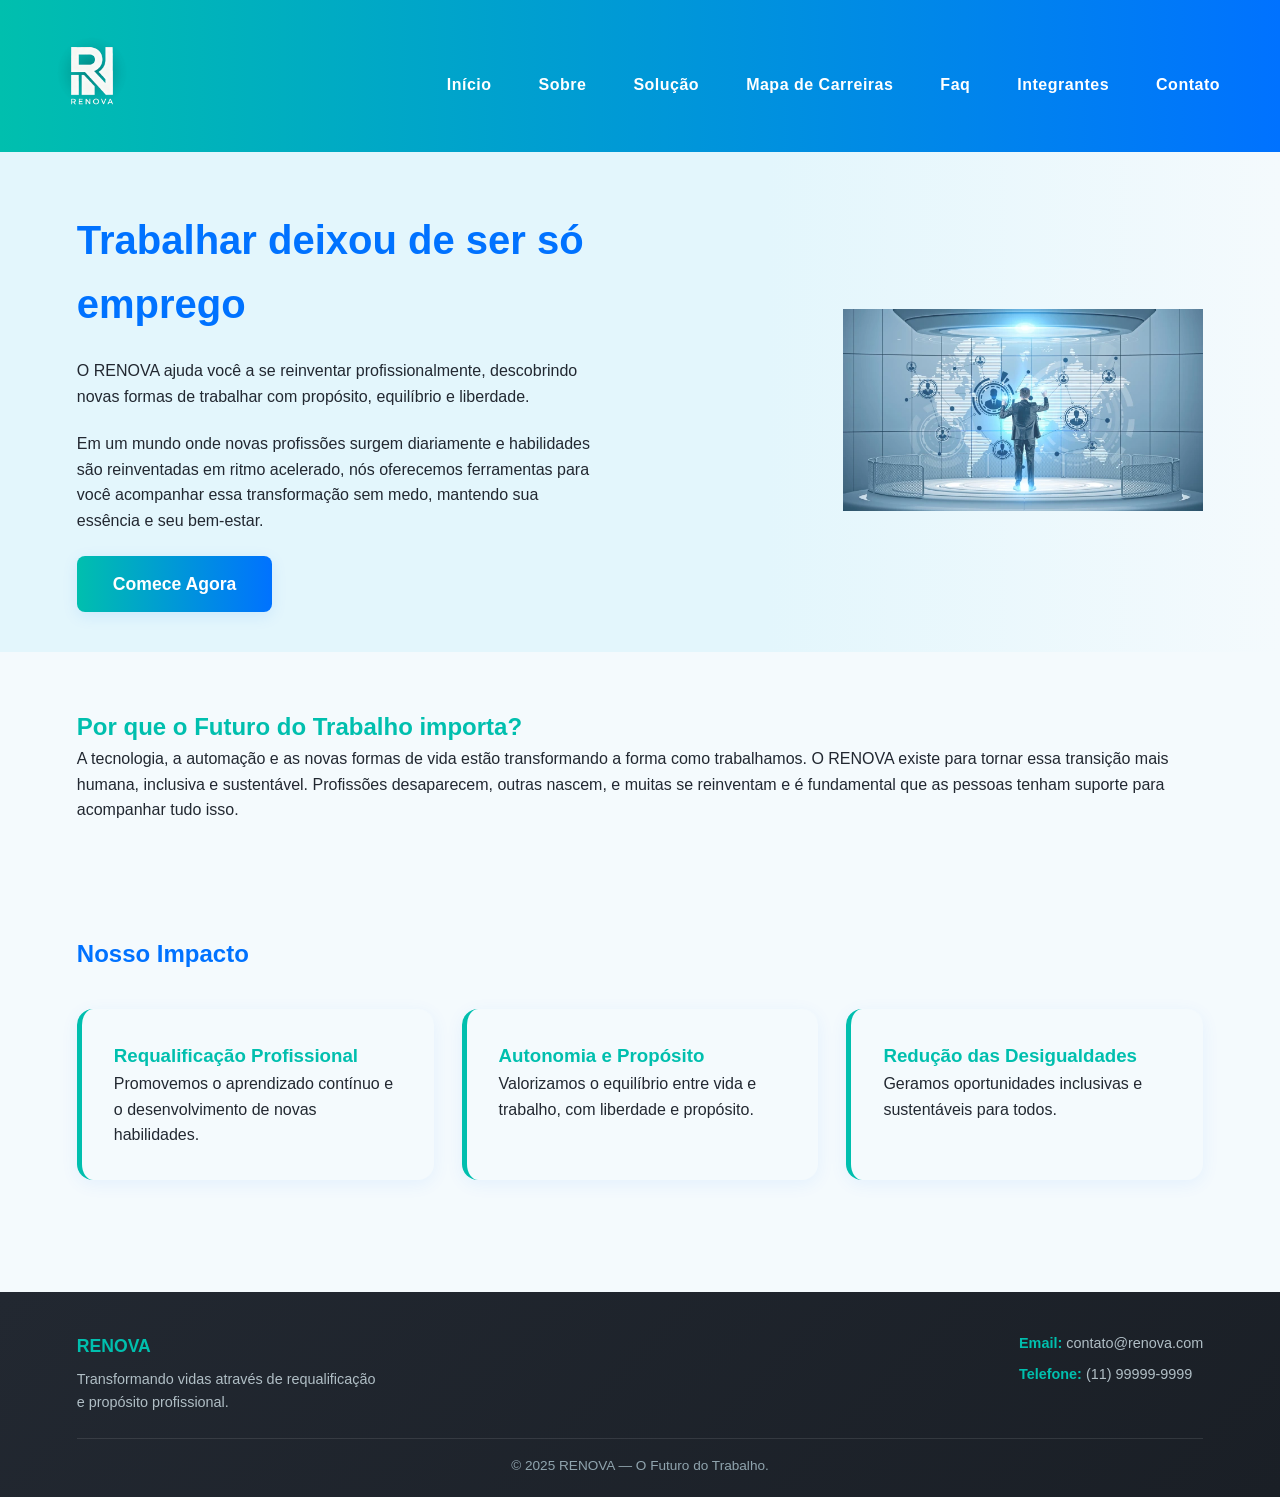
<file: index.html>
<!DOCTYPE html>
<html lang="pt-br">

<head>
    <meta charset="UTF-8">
    <meta name="viewport" content="width=device-width, initial-scale=1.0">
    <title>RENOVA — O Futuro do Trabalho</title>
    <link rel="stylesheet" href="./style/estilo.css">
</head>

<body>
    <header class="cabecalho">
        <div class="logo">
            <img src="./style/assets/img/logo.png" alt="logo RENOVA">
        </div>

        <button class="menu-toggle" aria-controls="main-menu" aria-expanded="false" aria-label="Abrir menu">
            <span class="hamburger"></span>
        </button>
        <nav id="main-menu" class="menu">
            <a href="./index.html">Início</a>
            <a href="./pages/sobre.html">Sobre</a>
            <a href="./pages/solucao.html">Solução</a>
            <a href="./pages/mapa-carreiras.html">Mapa de Carreiras</a>
            <a href="./pages/faq.html">Faq</a>
            <a href="./pages/integrantes.html">Integrantes</a>
            <a href="./pages/contato.html">Contato</a>
        </nav>
    </header>
    <section class="hero">
        <div class="hero-conteudo">
            <h2>Trabalhar deixou de ser só emprego</h2>
            <p>O RENOVA ajuda você a se reinventar profissionalmente, descobrindo novas formas de trabalhar com
                propósito, equilíbrio e liberdade.</p>
            <p>Em um mundo onde novas profissões surgem diariamente e habilidades são reinventadas em ritmo acelerado,
                nós oferecemos ferramentas para você acompanhar essa transformação sem medo, mantendo sua essência e seu
                bem-estar.</p>
            <a href="./pages/solucao.html" class="botao">Comece Agora</a>
        </div>
        <div class="hero-imagem">
            <img src="style/assets/img/imagem-index.png" alt="Futuro do trabalho">
        </div>
    </section>
    <section class="futuro-trabalho">
        <h2>Por que o Futuro do Trabalho importa?</h2>
        <p>
            A tecnologia, a automação e as novas formas de vida estão transformando a forma como trabalhamos. O RENOVA
            existe para tornar essa transição mais humana, inclusiva e sustentável. Profissões desaparecem, outras
            nascem, e muitas se reinventam e é fundamental que as pessoas tenham suporte para acompanhar tudo isso.
        </p>
    </section>
    <section class="impacto">
        <h2>Nosso Impacto</h2>
        <div class="impacto-lista">
            <div class="impacto-item">
                <h3>Requalificação Profissional</h3>
                <p>Promovemos o aprendizado contínuo e o desenvolvimento de novas habilidades.</p>
            </div>
            <div class="impacto-item">
                <h3>Autonomia e Propósito</h3>
                <p>Valorizamos o equilíbrio entre vida e trabalho, com liberdade e propósito.</p>
            </div>
            <div class="impacto-item">
                <h3>Redução das Desigualdades</h3>
                <p>Geramos oportunidades inclusivas e sustentáveis para todos.</p>
            </div>
        </div>
    </section>
    <footer class="rodape">
        <div class="rodape-conteudo">
            <div class="rodape-info">
                <h3>RENOVA</h3>
                <p>Transformando vidas através de requalificação e propósito profissional.</p>
            </div>
            <div class="rodape-contato">
                <p><strong>Email:</strong> <a href="contato@renova.com">contato@renova.com</a></p>
                <p><strong>Telefone:</strong> <a href="tel:+5511999999999">(11) 99999-9999</a></p>
            </div>
        </div>
        <p class="rodape-copyright">&copy; 2025 RENOVA — O Futuro do Trabalho.</p>
    </footer>

</body>
</body>
<script src="./js/main.js" defer></script>

</html>
</file>
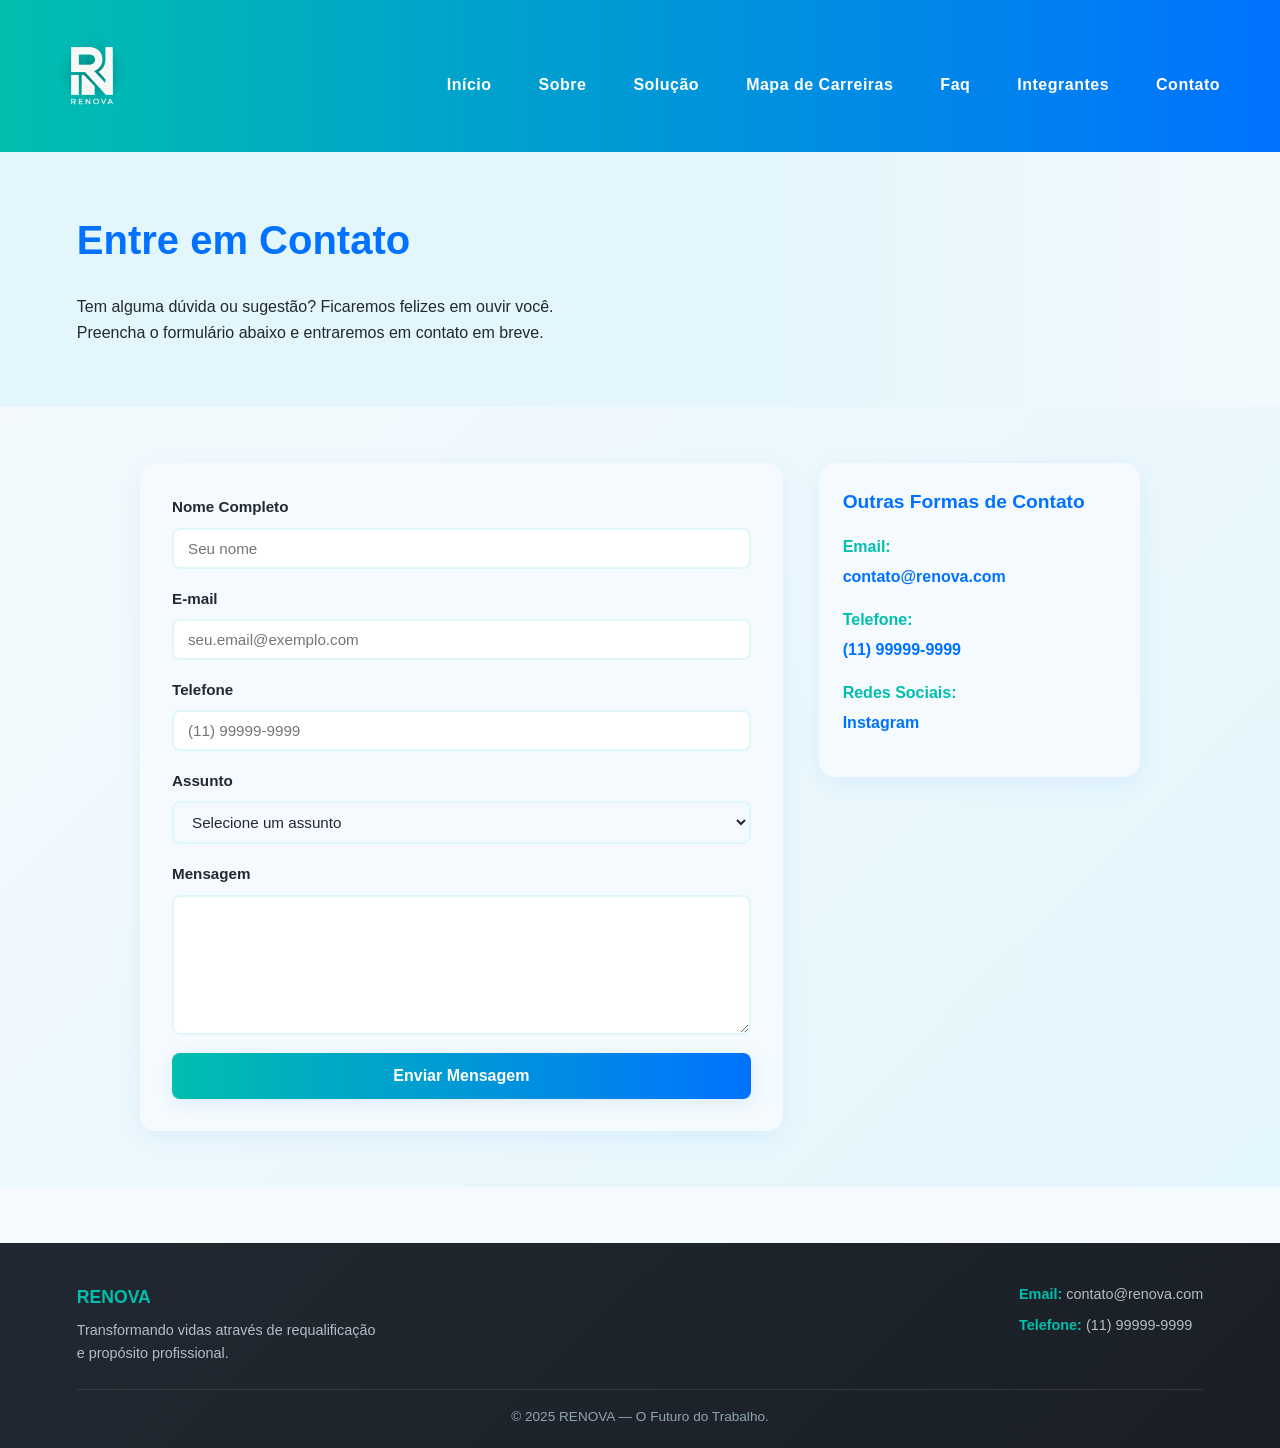
<file: pages/contato.html>
<!DOCTYPE html>
<html lang="pt-BR">

<head>
    <meta charset="UTF-8">
    <meta name="viewport" content="width=device-width, initial-scale=1.0">
    <title>Contato</title>
    <link rel="stylesheet" href="../style/estilo.css">
</head>

<body>
    <header class="cabecalho">
        <div class="logo">
            <img src="../style/assets/img/logo.png" alt="logo RENOVA">
        </div>
        <button class="menu-toggle" aria-controls="main-menu" aria-expanded="false" aria-label="Abrir menu">
            <span class="hamburger"></span>
        </button>
           <nav id="main-menu" class="menu">
            <a href="../index.html">Início</a>
            <a href="./sobre.html">Sobre</a>
            <a href="./solucao.html">Solução</a>
            <a href="./mapa-carreiras.html">Mapa de Carreiras</a>
            <a href="./faq.html">Faq</a>
            <a href="./integrantes.html">Integrantes</a>
            <a href="./contato.html">Contato</a>
        </nav>
    </header>

    <main>
        <section class="hero">
            <div class="hero-conteudo">
                <h2>Entre em Contato</h2>
                <p>Tem alguma dúvida ou sugestão? Ficaremos felizes em ouvir você. Preencha o formulário abaixo e
                    entraremos em contato em breve.</p>
            </div>
        </section>

        <section class="secao-contato">
            <div class="container-contato">
                <form class="formulario-contato" novalidate>

                    <div class="grupo-formulario">
                        <label for="nome">Nome Completo</label>
                        <input type="text" id="nome" name="nome" placeholder="Seu nome" required>
                    </div>

                    <div class="grupo-formulario">
                        <label for="email">E-mail</label>
                        <input type="email" id="email" name="email" placeholder="seu.email@exemplo.com" required>
                    </div>

                    <div class="grupo-formulario">
                        <label for="telefone">Telefone</label>
                        <input type="tel" id="telefone" name="telefone" placeholder="(11) 99999-9999">
                    </div>

                    <div class="grupo-formulario">
                        <label for="assunto">Assunto</label>
                        <select id="assunto" name="assunto" required>
                            <option value="">Selecione um assunto</option>
                            <option value="duvida">Dúvida</option>
                            <option value="sugestao">Sugestão</option>
                            <option value="parceria">Parceria</option>
                            <option value="outro">Outro</option>
                        </select>
                    </div>

                    <div class="grupo-formulario">
                        <label for="mensagem">Mensagem</label>
                        <textarea id="mensagem" name="mensagem" placeholder="Escreva sua mensagem aqui..." rows="6"
                            required>
                        </textarea>
                    </div>

                    <button type="submit" class="botao-submit">Enviar Mensagem</button>
                </form>

                <div class="informacoes-contato">
                    <h3>Outras Formas de Contato</h3>
                    <div class="info-item">
                        <strong>Email:</strong>
                        <a href="contato@renova.com">contato@renova.com</a>
                    </div>
                    <div class="info-item">
                        <strong>Telefone:</strong>
                        <a href="tel:+5511999999999">(11) 99999-9999</a>
                    </div>
                    <div class="info-item">
                        <strong>Redes Sociais:</strong>
                        <p>
                            <a href="https://www.instagram.com">Instagram</a>
                        </p>
                    </div>
                </div>
            </div>
        </section>
    </main>

    <footer class="rodape">
        <div class="rodape-conteudo">
            <div class="rodape-info">
                <h3>RENOVA</h3>
                <p>Transformando vidas através de requalificação e propósito profissional.</p>
            </div>
            <div class="rodape-contato">
                <p><strong>Email:</strong> <a href="contato@renova.com">contato@renova.com</a></p>
                <p><strong>Telefone:</strong> <a href="tel:+5511999999999">(11) 99999-9999</a></p>
            </div>
        </div>
        <p class="rodape-copyright">&copy; 2025 RENOVA — O Futuro do Trabalho.</p>
    </footer>
    <script src="../js/main.js" defer></script>
</body>

</html>
</file>
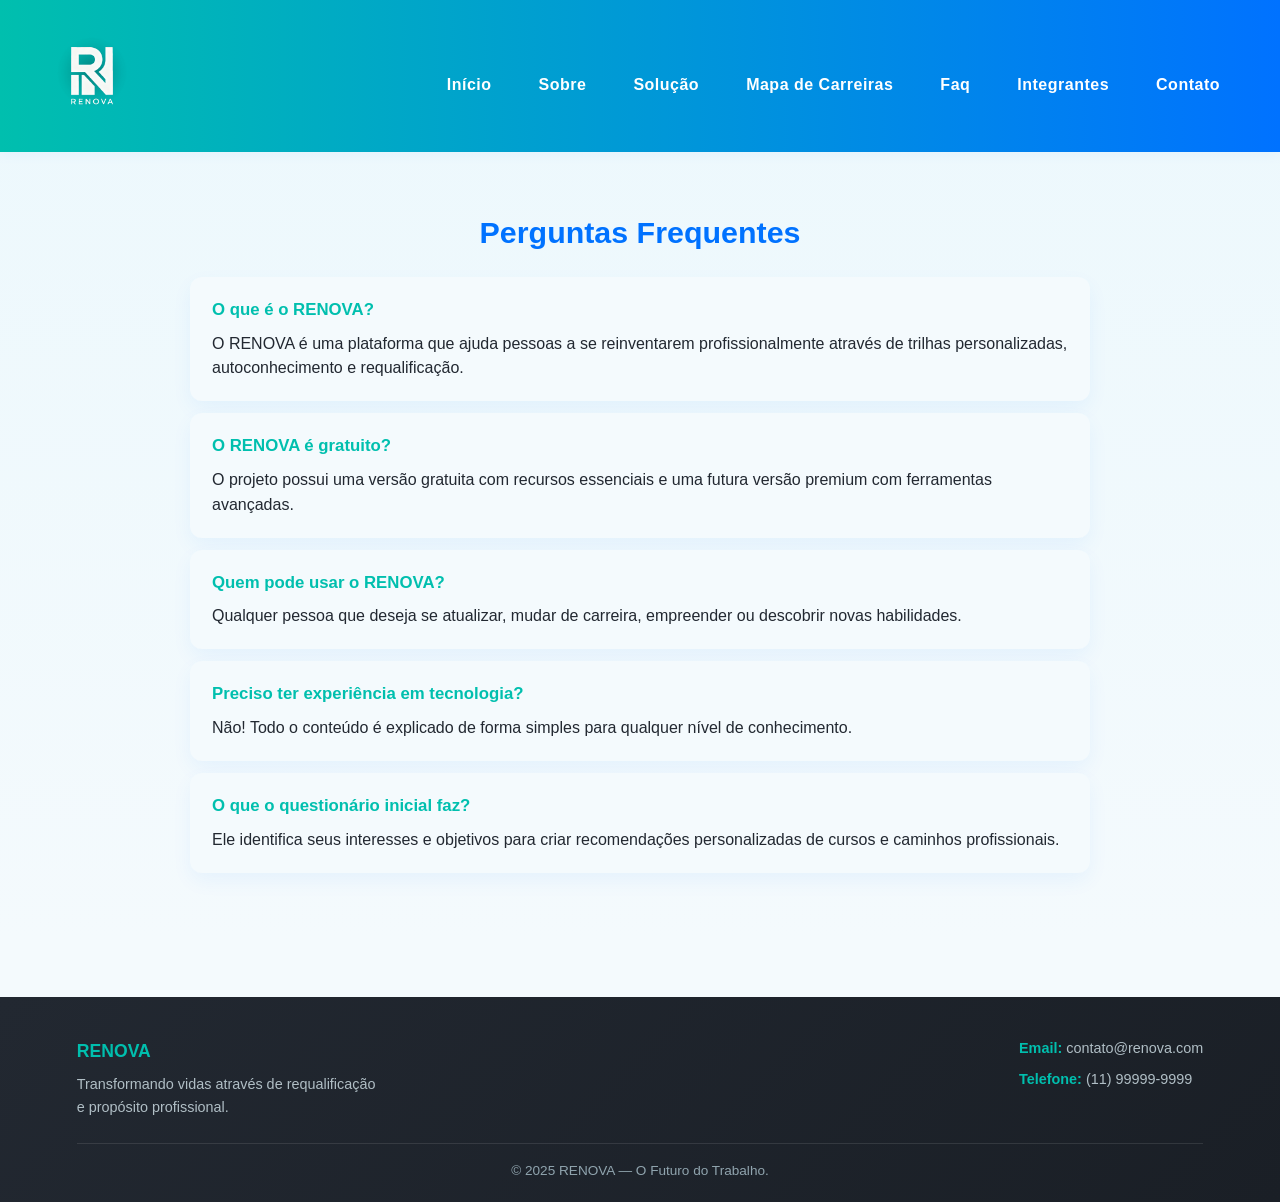
<file: pages/faq.html>
<!DOCTYPE html>
<html lang="pt-BR">

<head>
    <meta charset="UTF-8">
    <meta name="viewport" content="width=device-width, initial-scale=1.0">
    <title>Faq</title>
    <link rel="stylesheet" href="../style/estilo.css">
</head>

<body>
    <header class="cabecalho">
        <div class="logo">
            <img src="../style/assets/img/logo.png" alt="logo-RENOVA">
        </div>
        <button class="menu-toggle" aria-controls="main-menu" aria-expanded="false" aria-label="Abrir menu">
            <span class="hamburger"></span>
        </button>
        <nav id="main-menu" class="menu">
            <a href="../index.html">Início</a>
            <a href="./sobre.html">Sobre</a>
            <a href="./solucao.html">Solução</a>
            <a href="./mapa-carreiras.html">Mapa de Carreiras</a>
            <a href="./faq.html">Faq</a>
            <a href="./integrantes.html">Integrantes</a>
            <a href="./contato.html">Contato</a>
        </nav>
    </header>
    <section class="faq">
        <h2>Perguntas Frequentes</h2>
        <div class="faq-item">
            <h3>O que é o RENOVA?</h3>
            <p>O RENOVA é uma plataforma que ajuda pessoas a se reinventarem profissionalmente através de trilhas
                personalizadas, autoconhecimento e requalificação.</p>
        </div>

        <div class="faq-item">
            <h3>O RENOVA é gratuito?</h3>
            <p>O projeto possui uma versão gratuita com recursos essenciais e uma futura versão premium com ferramentas
                avançadas.</p>
        </div>

        <div class="faq-item">
            <h3>Quem pode usar o RENOVA?</h3>
            <p>Qualquer pessoa que deseja se atualizar, mudar de carreira, empreender ou descobrir novas habilidades.
            </p>
        </div>

        <div class="faq-item">
            <h3>Preciso ter experiência em tecnologia?</h3>
            <p>Não! Todo o conteúdo é explicado de forma simples para qualquer nível de conhecimento.</p>
        </div>

        <div class="faq-item">
            <h3>O que o questionário inicial faz?</h3>
            <p>Ele identifica seus interesses e objetivos para criar recomendações personalizadas de cursos e caminhos
                profissionais.</p>
        </div>
    </section>

    <footer class="rodape">
        <div class="rodape-conteudo">
            <div class="rodape-info">
                <h3>RENOVA</h3>
                <p>Transformando vidas através de requalificação e propósito profissional.</p>
            </div>
            <div class="rodape-contato">
                <p><strong>Email:</strong> <a href="contato@renova.com">contato@renova.com</a></p>
                <p><strong>Telefone:</strong> <a href="tel:+5511999999999">(11) 99999-9999</a></p>
            </div>
        </div>
        <p class="rodape-copyright">&copy; 2025 RENOVA — O Futuro do Trabalho.</p>
    </footer>
</body>
<script src="../js/main.js" defer></script>
</html>
</file>
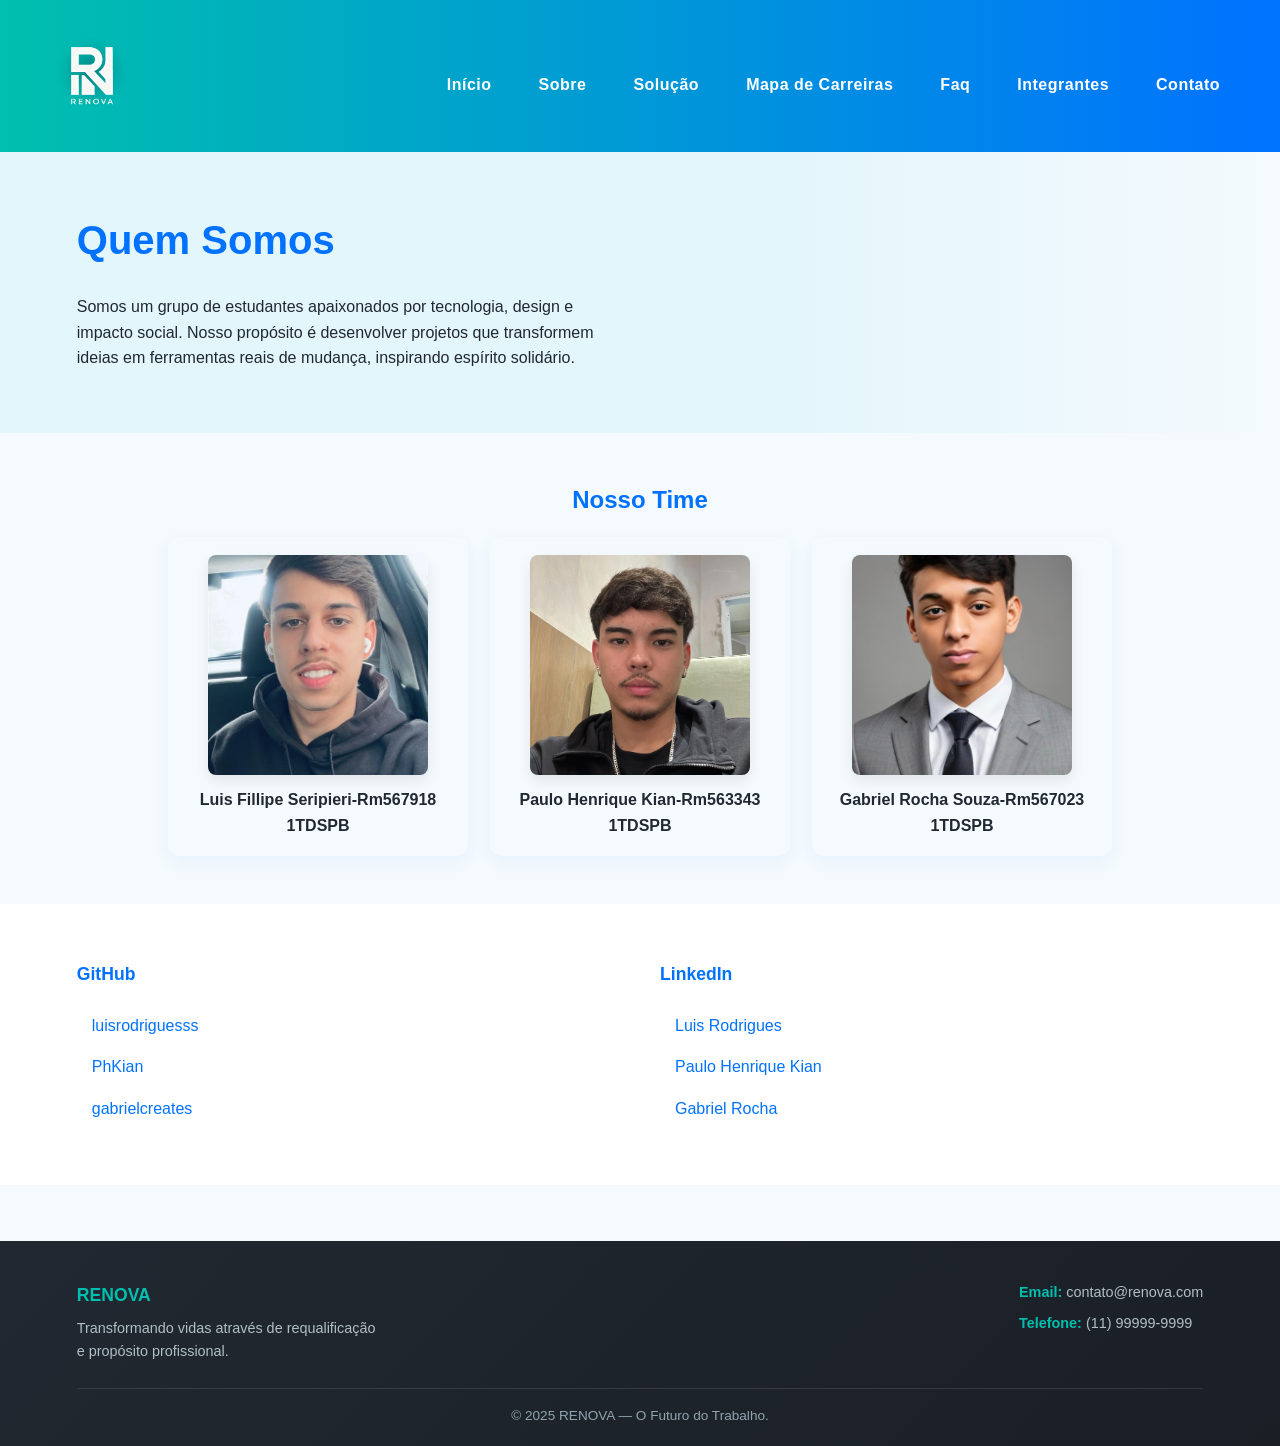
<file: pages/integrantes.html>
<!DOCTYPE html>
<html lang="pt-br">

<head>
    <meta charset="UTF-8">
    <meta name="viewport" content="width=device-width, initial-scale=1.0">
    <title>Quem somos</title>
    <link rel="stylesheet" href="../style/estilo.css">
</head>

<body>
    <header class="cabecalho">
        <div class="logo">
            <img src="../style/assets/img/logo.png" alt="logo RENOVA">
        </div>

        <button class="menu-toggle" aria-controls="main-menu" aria-expanded="false" aria-label="Abrir menu">
            <span class="hamburger"></span>
        </button>
        <nav id="main-menu" class="menu">
            <a href="../index.html">Início</a>
            <a href="./sobre.html">Sobre</a>
            <a href="./solucao.html">Solução</a>
            <a href="./mapa-carreiras.html">Mapa de Carreiras</a>
            <a href="./faq.html">Faq</a>
            <a href="./integrantes.html">Integrantes</a>
            <a href="./contato.html">Contato</a>
        </nav>
    </header>
    <section class="hero">
        <div class="hero-conteudo">
            <h2>Quem Somos</h2>
            <p>Somos um grupo de estudantes apaixonados por tecnologia, design e impacto social.
                Nosso propósito é desenvolver projetos que transformem ideias em ferramentas reais de mudança,
                inspirando espírito solidário.</p>
        </div>
    </section>

    <section class="integrantes-section">
        <h2>Nosso Time</h2>
        <div class="integrantes-container">
            <div class="integrante-card">
                <img src="../style/assets/img/foto-luis.png" alt="Foto do Integrante 1">
                <h3>Luis Fillipe Seripieri-Rm567918 1TDSPB</h3>
            </div>

            <div class="integrante-card">
                <img src="../style/assets/img/foto-paulo.png" alt="Foto do Integrante 2">
                <h3>Paulo Henrique Kian-Rm563343 1TDSPB</h3>
            </div>

            <div class="integrante-card">
                <img src="../style/assets/img/foto-gabriel.png" alt="Foto do Integrante 3">
                <h3>Gabriel Rocha Souza-Rm567023 1TDSPB</h3>
            </div>
        </div>
    </section>

    <section class="social-section">
        <div class="social-links">
            <div>
                <h3>GitHub</h3>
                <div>
                    <a href="https://github.com/luisrodriguesss">luisrodriguesss</a>
                    <a href="https://github.com/PhKian">PhKian</a>
                    <a href="https://github.com/GabrielCreates">gabrielcreates</a>
                </div>
            </div>

            <div>
                <h3>LinkedIn</h3>
                <div>
                    <a href="https://www.linkedin.com/in/luis-seripieri-1bb360395/">Luis Rodrigues</a>
                    <a href="https://www.linkedin.com/in/paulo-henrique-kian-1a598b391/">Paulo Henrique Kian</a>
                    <a href="https://www.linkedin.com/in/gabrielrochaads/">Gabriel Rocha</a>
                </div>
            </div>
        </div>
    </section>

    <footer class="rodape">
        <div class="rodape-conteudo">
            <div class="rodape-info">
                <h3>RENOVA</h3>
                <p>Transformando vidas através de requalificação e propósito profissional.</p>
            </div>
            <div class="rodape-contato">
                <p><strong>Email:</strong> <a href="contato@renova.com">contato@renova.com</a></p>
                <p><strong>Telefone:</strong> <a href="tel:+5511999999999">(11) 99999-9999</a></p>
            </div>
        </div>
        <p class="rodape-copyright">&copy; 2025 RENOVA — O Futuro do Trabalho.</p>
    </footer>
    </body>
    <script src="../js/main.js" defer></script>

    </html>
</file>
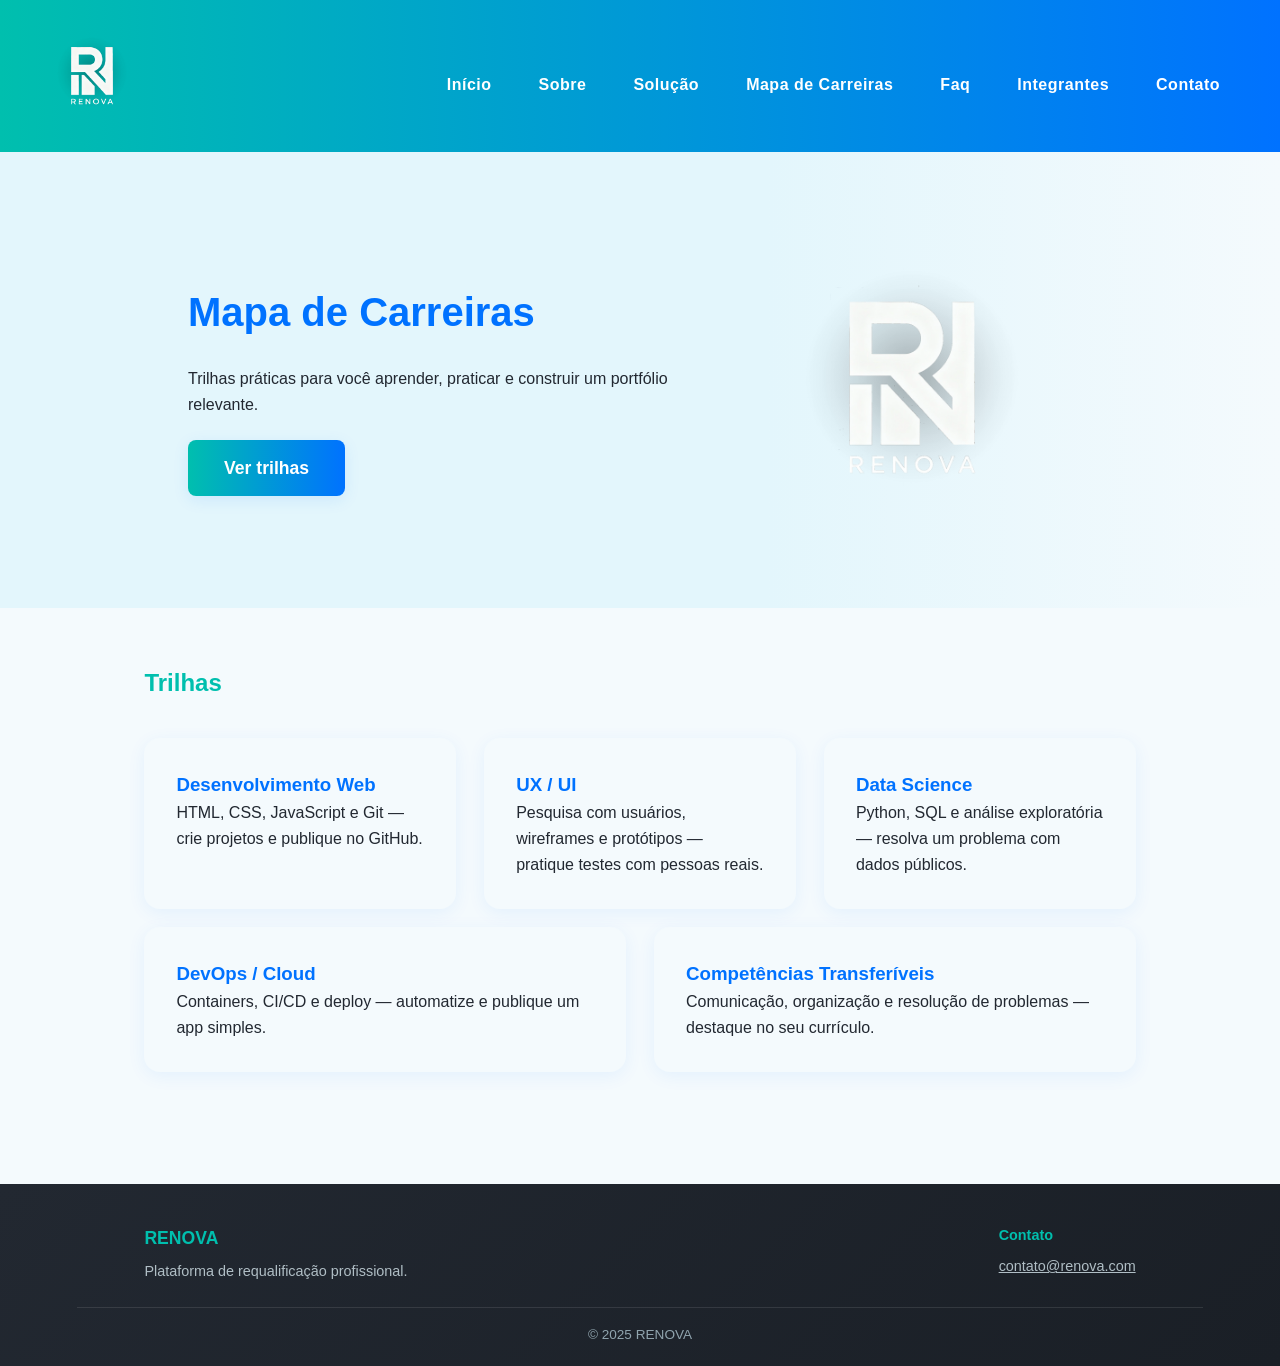
<file: pages/mapa-carreiras.html>
<!DOCTYPE html>
<html lang="pt-BR">

<head>
    <meta charset="utf-8">
    <meta name="viewport" content="width=device-width,initial-scale=1">
    <title>Mapa de Carreiras</title>
    <link rel="stylesheet" href="../style/estilo.css">
</head>

<body>

    <header class="cabecalho">
        <div class="logo">
            <img src="../style/assets/img/logo.png" alt="logo RENOVA">
        </div>

        <button class="menu-toggle" aria-controls="main-menu" aria-expanded="false" aria-label="Abrir menu">
            <span class="hamburger"></span>
        </button>
        <nav id="main-menu" class="menu">
            <a href="../index.html">Início</a>
            <a href="./sobre.html">Sobre</a>
            <a href="./solucao.html">Solução</a>
            <a href="./mapa-carreiras.html">Mapa de Carreiras</a>
            <a href="./faq.html">Faq</a>
            <a href="./integrantes.html">Integrantes</a>
            <a href="./contato.html">Contato</a>
        </nav>
    </header>


    <section class="hero">
        <div class="container row">
            <div class="hero-conteudo">
                <h2>Mapa de Carreiras</h2>
                <p>Trilhas práticas para você aprender, praticar e construir um portfólio relevante.</p>
                <a class="botao" href="#trilhas">Ver trilhas</a>
            </div>
            <div class="hero-imagem">
                <img src="../style/assets/img/logo.png" alt="Ilustração mapa de carreiras">
            </div>
        </div>
    </section>

    <section id="trilhas" class="futuro-trabalho">
        <div class="container">
            <h2>Trilhas</h2>
            <div class="cards">
                <article class="card">
                    <h3>Desenvolvimento Web</h3>
                    <p>HTML, CSS, JavaScript e Git — crie projetos e publique no GitHub.</p>
                </article>

                <article class="card">
                    <h3>UX / UI</h3>
                    <p>Pesquisa com usuários, wireframes e protótipos — pratique testes com pessoas reais.</p>
                </article>

                <article class="card">
                    <h3>Data Science</h3>
                    <p>Python, SQL e análise exploratória — resolva um problema com dados públicos.</p>
                </article>
            </div>

            <div class="cards" style="margin-top:18px;">
                <article class="card">
                    <h3>DevOps / Cloud</h3>
                    <p>Containers, CI/CD e deploy — automatize e publique um app simples.</p>
                </article>

                <article class="card">
                    <h3>Competências Transferíveis</h3>
                    <p>Comunicação, organização e resolução de problemas — destaque no seu currículo.</p>
                </article>
            </div>
        </div>
    </section>

    <footer class="rodape">
        <div class="rodape-conteudo container">
            <div class="rodape-info">
                <h3>RENOVA</h3>
                <p>Plataforma de requalificação profissional.</p>
            </div>
            <div class="rodape-contato">
                <p><strong>Contato</strong></p>
                <p><a href="./contato.html" style="color:inherit; text-decoration:underline;">contato@renova.com</a></p>
            </div>
        </div>
        <p class="rodape-copyright">&copy; 2025 RENOVA</p>
    </footer>
</body>

</html>
</file>
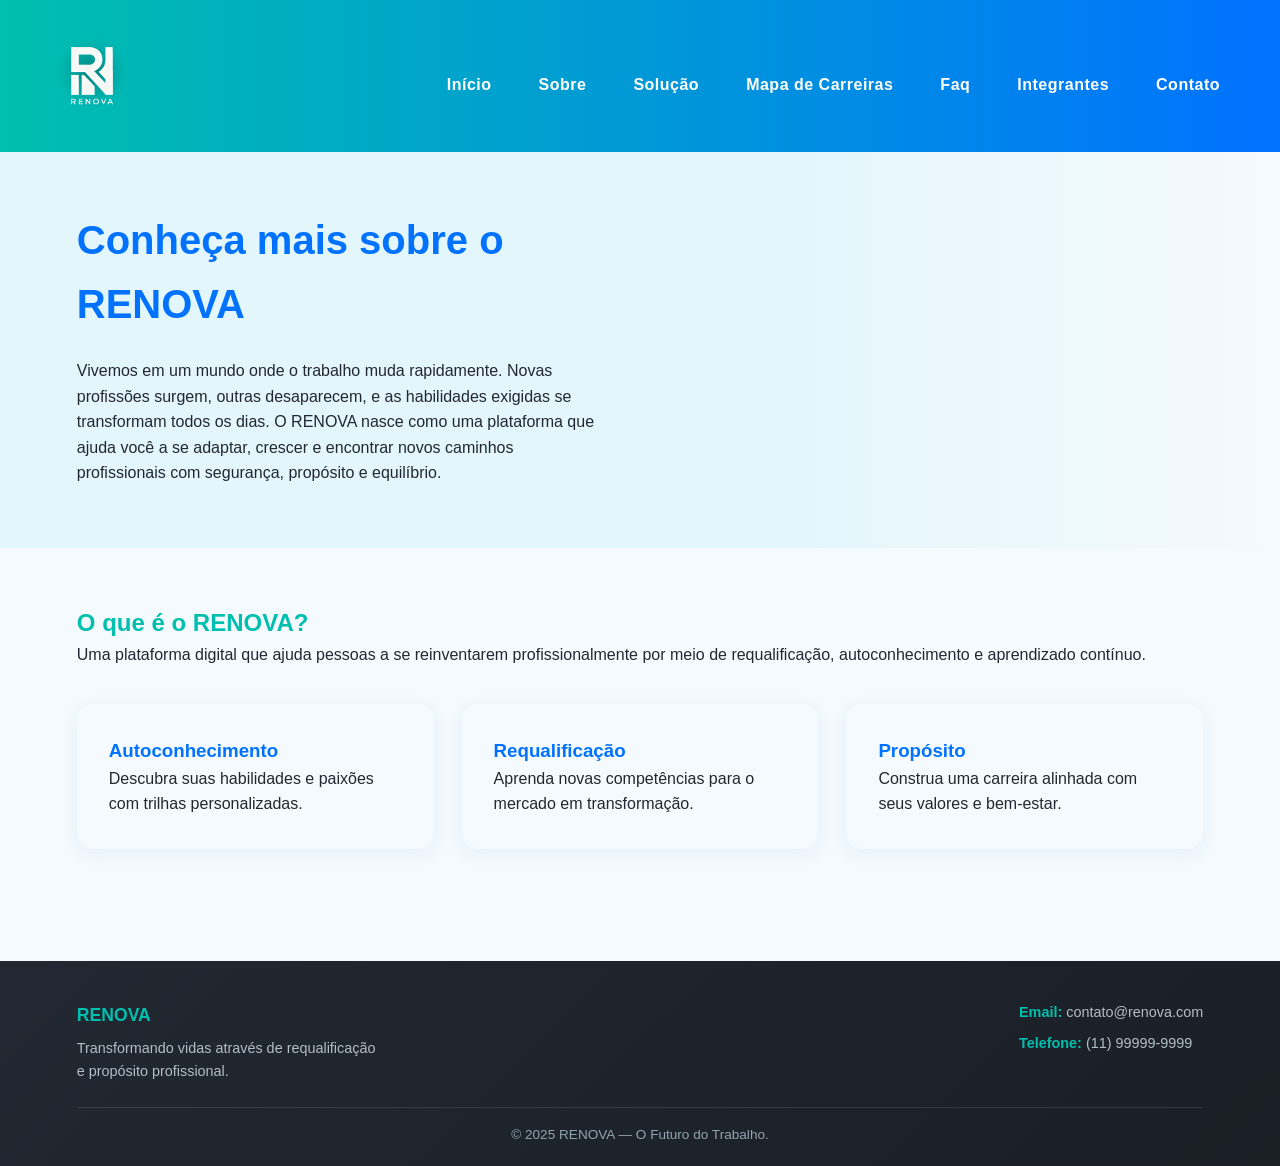
<file: pages/sobre.html>
<!DOCTYPE html>
<html lang="pt-BR">

<head>
    <meta charset="UTF-8">
    <meta name="viewport" content="width=device-width, initial-scale=1.0">
    <title>Sobre</title>
    <link rel="stylesheet" href="../style/estilo.css">
</head>

<body>
    <header class="cabecalho">
        <div class="logo">
            <img src="../style/assets/img/logo.png" alt="logo">
        </div>
        <button class="menu-toggle" aria-controls="main-menu" aria-expanded="false" aria-label="Abrir menu">
            <span class="hamburger"></span>
        </button>
          <nav id="main-menu" class="menu">
                        <a href="../index.html">Início</a>
                        <a href="./sobre.html">Sobre</a>
                        <a href="./solucao.html">Solução</a>
                        <a href="./mapa-carreiras.html">Mapa de Carreiras</a>
                        <a href="./faq.html">Faq</a>
                        <a href="./integrantes.html">Integrantes</a>
                        <a href="./contato.html">Contato</a>
        </nav>
    </header>
    <section class="hero">
        <div class="hero-conteudo">
            <h2>Conheça mais sobre o RENOVA</h2>
            <p>Vivemos em um mundo onde o trabalho muda rapidamente. Novas profissões surgem,
                outras desaparecem, e as habilidades exigidas se transformam todos os dias.
                O RENOVA nasce como uma plataforma que ajuda você a se adaptar, crescer
                e encontrar novos caminhos profissionais com segurança, propósito e equilíbrio. </p>

        </div>
    </section>
    <section class="sobre-renova">
        <h2>O que é o RENOVA?</h2>
        <p>Uma plataforma digital que ajuda pessoas a se reinventarem profissionalmente por meio de requalificação,
            autoconhecimento e aprendizado contínuo.</p>

        <div class="cards">
            <div class="card">
                <h3>Autoconhecimento</h3>
                <p>Descubra suas habilidades e paixões com trilhas personalizadas.</p>
            </div>
            <div class="card">
                <h3>Requalificação</h3>
                <p>Aprenda novas competências para o mercado em transformação.</p>
            </div>
            <div class="card">
                <h3>Propósito</h3>
                <p>Construa uma carreira alinhada com seus valores e bem-estar.</p>
            </div>
        </div>
    </section>
    <footer class="rodape">
        <div class="rodape-conteudo">
            <div class="rodape-info">
                <h3>RENOVA</h3>
                <p>Transformando vidas através de requalificação e propósito profissional.</p>
            </div>
            <div class="rodape-contato">
                <p><strong>Email:</strong> <a href="contato@renova.com">contato@renova.com</a></p>
                <p><strong>Telefone:</strong> <a href="tel:+5511999999999">(11) 99999-9999</a></p>
            </div>
        </div>
        <p class="rodape-copyright">&copy; 2025 RENOVA — O Futuro do Trabalho.</p>
    </footer>
</body>

</html>
</file>
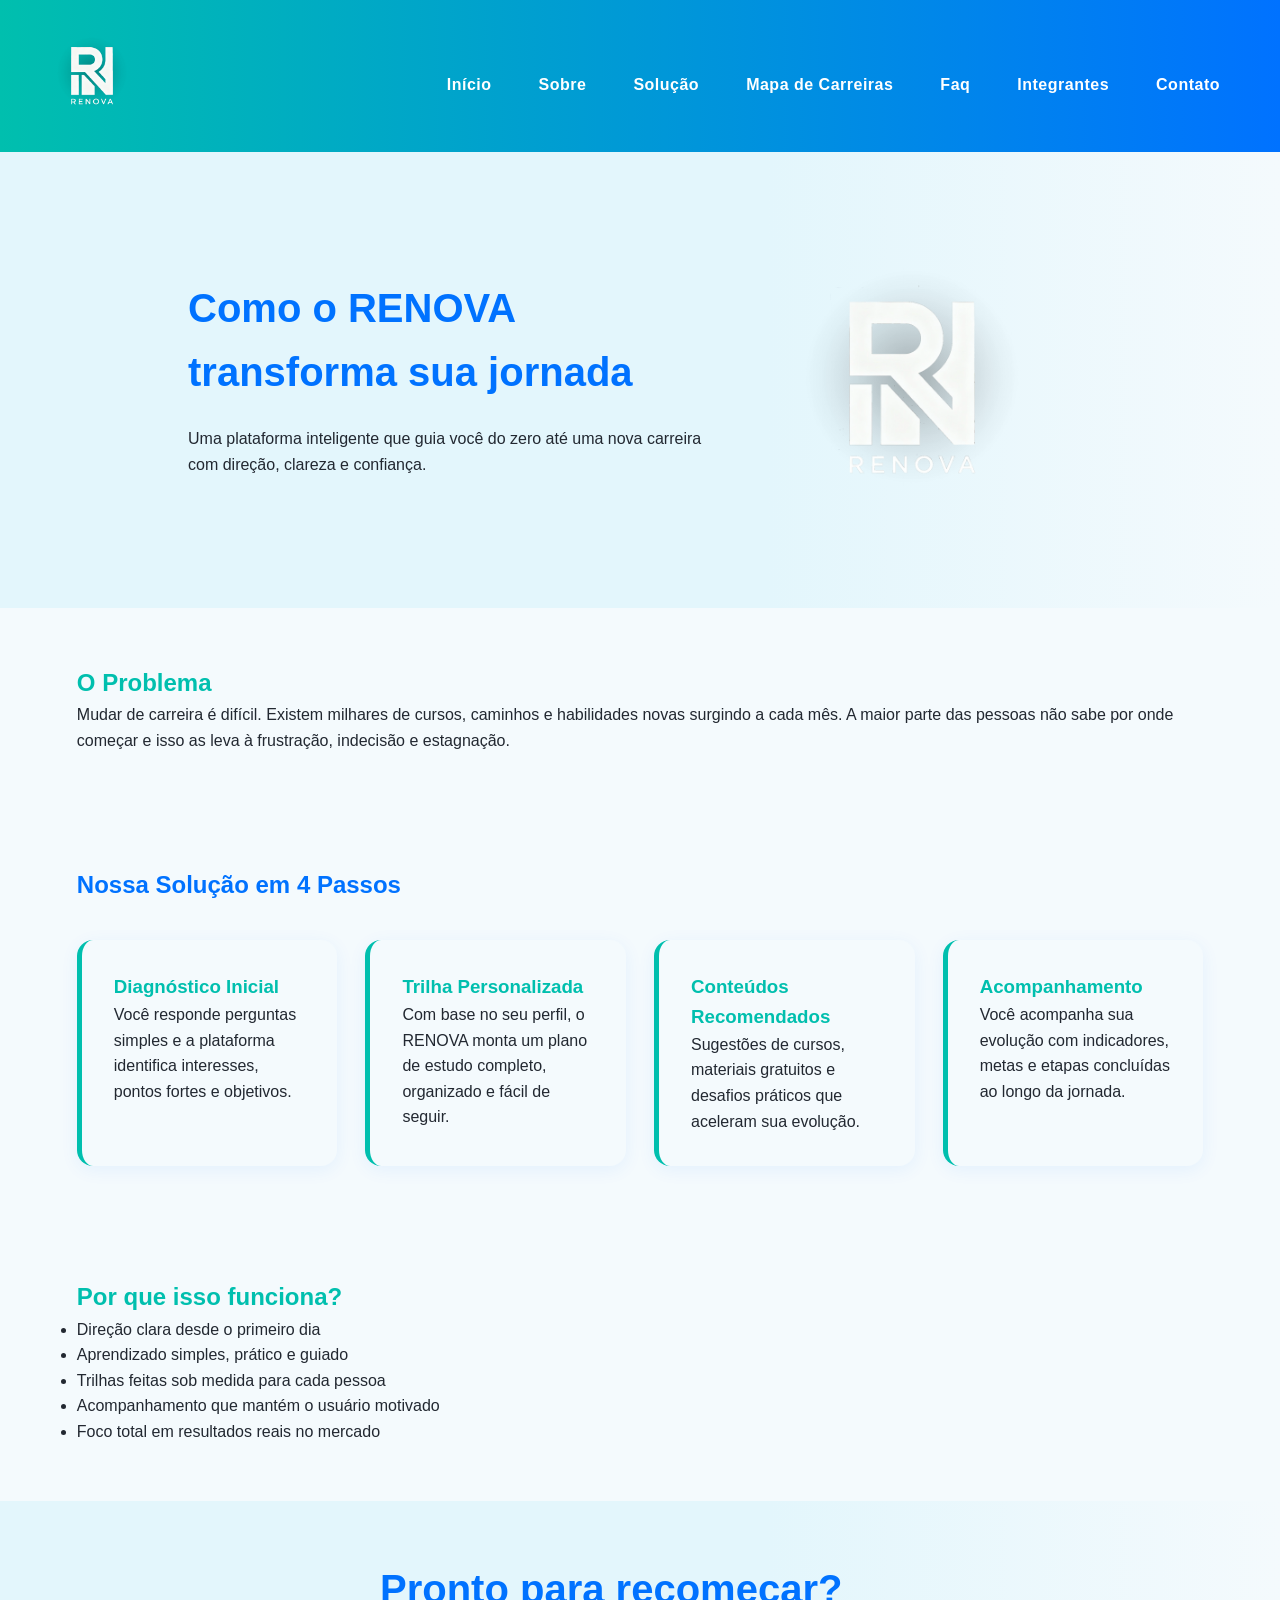
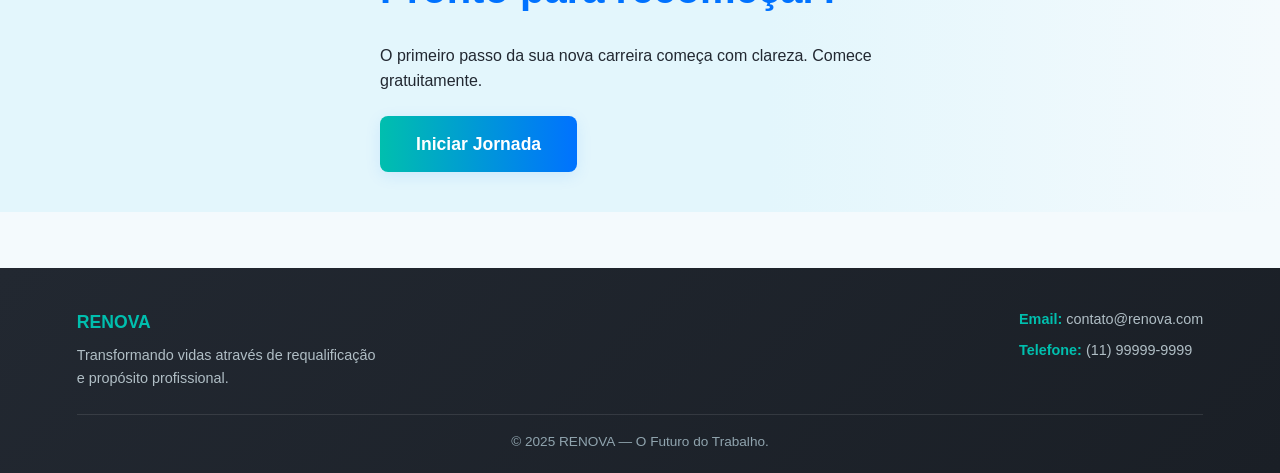
<file: pages/solucao.html>
<!DOCTYPE html>
<html lang="pt-BR">

<head>
    <meta charset="UTF-8">
    <meta name="viewport" content="width=device-width, initial-scale=1.0">
    <title>Solução</title>
    <link rel="stylesheet" href="../style/estilo.css">
</head>

<body>
    <header class="cabecalho">
        <div class="logo">
            <img src="../style/assets/img/logo.png" alt="logo RENOVA">
        </div>
        <button class="menu-toggle" aria-controls="main-menu" aria-expanded="false" aria-label="Abrir menu">
            <span class="hamburger"></span>
        </button>
        <nav id="main-menu" class="menu">
            <a href="../index.html">Início</a>
            <a href="./sobre.html">Sobre</a>
            <a href="./solucao.html">Solução</a>
            <a href="./mapa-carreiras.html">Mapa de Carreiras</a>
            <a href="./faq.html">Faq</a>
            <a href="./integrantes.html">Integrantes</a>
            <a href="./contato.html">Contato</a>
        </nav>
    </header>

    <section class="hero">
        <div class="container row">
            <div class="hero-conteudo hero-col hero-col--left">
                <h2>Como o RENOVA transforma sua jornada</h2>
                <p>Uma plataforma inteligente que guia você do zero até uma nova carreira com direção, clareza e confiança.</p>
                
            </div>
            <div class="hero-imagem hero-col hero-col--right">
                <img src="../style/assets/img/logo.png" alt="Ilustração RENOVA">
            </div>
        </div>
    </section>

    <section class="sobre-renova">
        <h2>O Problema</h2>
        <p>
            Mudar de carreira é difícil. Existem milhares de cursos, caminhos e habilidades novas surgindo a cada mês.
            A maior parte das pessoas não sabe por onde começar e isso as leva à frustração, indecisão e estagnação.
        </p>
    </section>

    <section class="impacto">
        <h2>Nossa Solução em 4 Passos</h2>

        <div class="impacto-lista">

            <div class="impacto-item">
                <h3>Diagnóstico Inicial</h3>
                <p>Você responde perguntas simples e a plataforma identifica interesses, pontos fortes e objetivos.</p>
            </div>

            <div class="impacto-item">
                <h3>Trilha Personalizada</h3>
                <p>Com base no seu perfil, o RENOVA monta um plano de estudo completo, organizado e fácil de seguir.</p>
            </div>

            <div class="impacto-item">
                <h3>Conteúdos Recomendados</h3>
                <p>Sugestões de cursos, materiais gratuitos e desafios práticos que aceleram sua evolução.</p>
            </div>

            <div class="impacto-item">
                <h3>Acompanhamento</h3>
                <p>Você acompanha sua evolução com indicadores, metas e etapas concluídas ao longo da jornada.</p>
            </div>
        </div>
    </section>

    <section class="sobre-renova">
        <h2>Por que isso funciona?</h2>
        <ul class="lista">
            <li>Direção clara desde o primeiro dia</li>
            <li>Aprendizado simples, prático e guiado</li>
            <li>Trilhas feitas sob medida para cada pessoa</li>
            <li>Acompanhamento que mantém o usuário motivado</li>
            <li>Foco total em resultados reais no mercado</li>
        </ul>
    </section>

    <section class="hero">
        <div class="container center">
            <div class="hero-conteudo hero-cta">
                <h2>Pronto para recomeçar?</h2>
                <p>O primeiro passo da sua nova carreira começa com clareza. Comece gratuitamente.</p>
                <a href="./contato.html" class="botao">Iniciar Jornada</a>
            </div>
        </div>
    </section>

    <footer class="rodape">
        <div class="rodape-conteudo">
            <div class="rodape-info">
                <h3>RENOVA</h3>
                <p>Transformando vidas através de requalificação e propósito profissional.</p>
            </div>
            <div class="rodape-contato">
                <p><strong>Email:</strong> contato@renova.com</p>
                <p><strong>Telefone:</strong> (11) 99999-9999</p>
            </div>
        </div>
        <p class="rodape-copyright">© 2025 RENOVA — O Futuro do Trabalho.</p>
    </footer>

</body>
<script src="../js/main.js" defer></script>
</html>
</file>
<file: style/estilo.css>
* {
  margin: 0;
  padding: 0;
  box-sizing: border-box;
}
 
body {
  font-family: 'Montserrat', Arial, sans-serif;
  background: #f4fafd;
  color: #222831;
  line-height: 1.6;
}

img {
  max-width: 100%;
  height: auto;
  display: block;
}
:root{
  --back-ground: #f4fafd;
  --cor-primaria: #0072ff;
  --cor-secundaria: #00bfae;
  --texto: #222831;
  --gap: 24px;
  --container-width: 1200px;
}
.container{
  max-width: var(--container-width);
  margin: 0 auto;
  padding: 0 6%;
}
 
.row{
  display: flex;
  gap: var(--gap);
  align-items: center;
  flex-wrap: wrap;
}
 
.cabecalho {
  background: linear-gradient(90deg, var(--cor-secundaria) 0%, var(--cor-primaria) 100%);
  padding: 16px 32px;
  box-shadow: 0 2px 12px rgba(0,114,255,0.08);
  display: flex;
  justify-content: space-between;
  align-items: center;
  flex-wrap: wrap;
}
 
.cabecalho img {
  width: 120px;
  height: auto;
  object-fit: contain;
  transition: transform .18s ease-in-out;
  transform-origin: left center;
  transform: none;
}
 
.menu {
  margin-top: 20px;
  display: flex;
  gap: 19px;
  flex-wrap: wrap;
}
 
.menu a {
  color: #fff;
  text-decoration: none;
  margin-right: 28px;
  font-weight: bold;
  letter-spacing: .5px;
  transition: color .2s, border-bottom .2s;
  border-bottom: 2px solid transparent;
}
 
.menu a:hover {
  color: var(--cor-secundaria);
  border-bottom: 2px solid var(--cor-secundaria);
}
 
.hero {
  display: flex;
  align-items: center;
  justify-content: space-between;
  padding: 56px 6% 40px 6%;
  background: linear-gradient(90deg, #e3f6fc 60%, var(--back-ground));
}
 
.hero-conteudo {
  max-width: 520px;
}
 
.hero-conteudo h2 {
  font-size: 2.5rem;
  color: var(--cor-primaria);
}
 
.hero-conteudo p {
  margin: 22px 0;
}
 
.hero-imagem img {
  max-width: 360px;
}
 
.botao, .botao-submit {
  display: inline-block;
  background: linear-gradient(90deg, var(--cor-secundaria), var(--cor-primaria));
  color: #fff;
  padding: 14px 36px;
  border-radius: 8px;
  text-decoration: none;
  font-weight: bold;
  font-size: 1.1rem;
  box-shadow: 0px 4px 16px rgba(0,114,255,0.10);
  transition: background .2s, transform .2s, box-shadow .2s;
  border: none;
  cursor: pointer;
}

.botao:hover, .botao-submit:hover {
  background: linear-gradient(90deg,var(--cor-primaria), var(--cor-secundaria));
  transform: translateY(-3px) scale(1.04);
}
 
.botao-submit {
  width: 100%;
  padding: 14px 28px;
  font-size: 1rem;
}
 
.botao-submit:active {
  transform: translateY(0);
}
 
.sobre-renova {
  padding: 56px 6%;
}
 
.sobre-renova h2 {
  color: var(--cor-secundaria);
}
 
.cards {
  display: flex;
  gap: 28px;
  margin-top: 36px;
}
 
.card {
  background: var(--back-ground);
  border-radius: 16px;
  box-shadow: 0px 4px 18px rgba(0,114,255,0.07);
  padding: 32px;
  flex: 1;
}
 
.card h3 {
  color: var(--cor-primaria);
}
 
.futuro-trabalho {
  background: var(--back-ground);
  padding: 56px 6%;
}
 
.futuro-trabalho h2 {
  color: var(--cor-secundaria);
}

.integrantes-section {
  padding: 48px 6%;
  text-align: center;
}
 
.integrantes-section h2 {
  color: var(--cor-primaria);
  margin-bottom: 18px;
}
 
.integrantes-container {
  display: flex;
  gap: 22px;
  justify-content: center;
  flex-wrap: wrap;
  align-items: stretch;
}
 
.integrante-card {
  background: var(--back-ground);
  border-radius: 12px;
  padding: 18px 14px;
  width: 300px;
  box-shadow: 0 6px 18px rgba(0,114,255,0.06);
  text-align: center;
  transition: transform .18s ease, box-shadow .18s ease;
  display: flex;
  flex-direction: column;
  align-items: center;
}
 
.integrante-card:hover {
  transform: translateY(-6px);
  box-shadow: 0 12px 30px rgba(0,114,255,0.12);
}
 
.integrante-card img {
  width: 220px;
  height: 220px;
  border-radius: 8px;
  object-fit: cover;
  box-shadow: 0 6px 14px rgba(0,0,0,0.08);
  transition: transform .18s ease, box-shadow .18s ease;
}
 
.integrante-card img:hover {
  transform: scale(1.06);
  box-shadow: 0 12px 24px rgba(0,114,255,0.12);
}
 
.integrante-card h3 {
  margin-top: 12px;
  font-size: 1rem;
  color: #222831;
}

.social-section {
  padding: 56px 6%;
  background: #fff;
}
 
.social-links {
  max-width: 1200px;
  margin: 0 auto;
  display: grid;
  grid-template-columns: 1fr 1fr;
  gap: 40px;
}
 
.social-links h3 {
  color: var(--cor-primaria);
  margin-bottom: 16px;
  font-size: 1.1rem;
}
 
.social-links a {
  display: block;
  color: var(--cor-primaria);
  text-decoration: none;
  padding: 8px 0;
  transition: color .2s ease, padding-left .2s ease;
  border-left: 3px solid transparent;
  padding-left: 12px;
}
 
.social-links a:hover {
  color: var(--cor-secundaria);
  border-left-color: var(--cor-secundaria);
  padding-left: 16px;
}

.impacto {
  padding: 56px 6%;
}
 
.impacto h2 {
  color: var(--cor-primaria);
}
 
.impacto-lista {
  display: flex;
  gap: 28px;
  margin-top: 36px;
  flex-wrap: wrap;
}
 
.impacto-item {
  background: var(--back-ground);
  border-radius: 16px;
  box-shadow: 0px 4px 18px rgba(0,114,255,0.07);
  padding: 32px;
  flex: 1;
  min-width: 220px;
  border-left: 5px solid var(--cor-secundaria);
}
 
.impacto-item h3 {
  color: var(--cor-secundaria);
}

.faq {
  padding: 56px 6%;
  background: linear-gradient(180deg, rgba(227,246,252,0.4) 0%, rgba(244,250,253,0.4) 100%);
}
 
.faq h2 {
  color: var(--cor-primaria);
  text-align: center;
  margin-bottom: 20px;
  font-size: 1.9rem;
}
 
.faq .faq-item {
  background: var(--back-ground);
  border-radius: 12px;
  padding: 20px 22px;
  box-shadow: 0 8px 20px rgba(0,114,255,0.06);
  margin: 12px auto;
  max-width: 900px;
}
 
.faq .faq-item h3 {
  color: var(--cor-secundaria);
  margin-bottom: 8px;
  font-size: 1.05rem;
}
 
.faq .faq-item p {
  color: #222831;
  line-height: 1.55;
  margin: 0;
}
 
.secao-contato {
  padding: 56px 6%;
  background: linear-gradient(135deg, #f4fafd 0%, #e3f6fc 100%);
}
 
.container-contato {
  max-width: 1000px;
  margin: 0 auto;
  display: grid;
  grid-template-columns: 2fr 1fr;
  gap: 36px;
  align-items: start;
}

.formulario-contato {
  background: var(--back-ground);
  padding: 32px;
  border-radius: 16px;
  box-shadow: 0 6px 24px rgba(0,114,255,0.08);
}
 
.grupo-formulario {
  margin-bottom: 18px;
  display: flex;
  flex-direction: column;
}
 
.grupo-formulario label {
  font-weight: 600;
  color: #222831;
  margin-bottom: 8px;
  font-size: 0.95rem;
}
 
.grupo-formulario input,
.grupo-formulario select,
.grupo-formulario textarea {
  padding: 10px 14px;
  border: 2px solid #e0f7fa;
  border-radius: 8px;
  font-family: 'Montserrat', Arial, sans-serif;
  font-size: 0.95rem;
  color: #222831;
  transition: border-color .14s ease, box-shadow .14s ease;
}
 
.grupo-formulario input:focus,
.grupo-formulario select:focus,
.grupo-formulario textarea:focus {
  outline: none;
  border-color: var(--cor-primaria);
  box-shadow: 0 0 0 4px rgba(0,114,255,0.10);
}
 
.grupo-formulario select {
  cursor: pointer;
  background-color: var(--back-ground);
}
 
.grupo-formulario textarea {
  resize: vertical;
  min-height: 140px;
  font-family: 'Montserrat', Arial, sans-serif;
}

.informacoes-contato {
  background: var(--back-ground);
  padding: 24px;
  border-radius: 16px;
  box-shadow: 0 6px 24px rgba(0,114,255,0.08);
}
 
.informacoes-contato h3 {
  color: var(--cor-primaria);
  margin-bottom: 16px;
  font-size: 1.2rem;
}
 
.info-item {
  margin-bottom: 18px;
}
 
.info-item strong {
  color: var(--cor-secundaria);
  font-weight: 700;
  display: block;
  margin-bottom: 4px;
}
 
.info-item p {
  color: #222831;
  margin: 0;
}
 
.info-item a {
  color: var(--cor-primaria);
  text-decoration: none;
  font-weight: 600;
  transition: color .14s ease;
}
 
.info-item a:hover {
  color: #0056b3;
  text-decoration: underline;
}

.rodape {
  background: linear-gradient(135deg, #222831 0%, #1a1f26 100%);
  color: #fff;
  padding: 40px 6% 20px 6%;
  margin-top: 56px;
}
 
.rodape-conteudo {
  max-width: 1200px;
  margin: 0 auto 24px;
  display: flex;
  justify-content: space-between;
  align-items: flex-start;
  gap: 40px;
  flex-wrap: wrap;
}
 
.rodape-info h3 {
  font-size: 1.1rem;
  color: var(--cor-secundaria);
  margin-bottom: 8px;
}
 
.rodape-info p {
  color: #b0bec5;
  font-size: 0.9rem;
  line-height: 1.6;
  max-width: 300px;
}
 
.rodape-contato {
  display: flex;
  flex-direction: column;
  gap: 8px;
}
 
.rodape-contato p {
  margin: 0;
  color: #b0bec5;
  font-size: 0.9rem;
}
 
.rodape-contato strong {
  color: var(--cor-secundaria);
}
 
.rodape-contato a {
  color: #b0bec5;
  text-decoration: none;
  transition: color .2s ease;
}
 
.rodape-contato a:hover {
  color: var(--cor-secundaria);
}
 
.rodape-copyright {
  text-align: center;
  color: #90a4ae;
  font-size: 0.85rem;
  border-top: 1px solid rgba(255, 255, 255, 0.1);
  padding-top: 16px;
  margin: 0 auto;
  max-width: 1200px;
}

@media (max-width: 950px) {
  .hero, .cards, .impacto-lista, .container-contato {
    flex-direction: column;
    align-items: center;
  }

  .hero-imagem img {
    margin-top: 36px;
  }
 
  .cards, .impacto-lista {
    gap: 18px;
  }
 
  .card, .impacto-item {
    width: 100%;
  }

  .container-contato {
    grid-template-columns: 1fr;
  }
 
  .integrante-card {
    width: 340px;
  }
 
  .integrante-card img {
    width: 160px;
    height: 160px;
  }
 
  .rodape-conteudo {
    flex-direction: column;
    gap: 24px;
  }
}
 
@media (max-width: 600px) {
  .cabecalho, .sobre-renova, .futuro-trabalho, .impacto, .secao-contato {
    padding: 32px 4%;
  }
 .hero {
    padding: 32px 4%;
  }
 
  .menu a {
    margin-right: 14px;
  }
 
  .logo h1 {
    font-size: 1.5rem;
  }
  .hero-conteudo h2 {
    font-size: 1.3rem;
  }
 
  .cabecalho img {
    width: 60px;
    height: 60px;
    transform: scale(1.2);
  }
 
  .integrante-card {
    width: 100%;
    max-width: 480px;
  }
 
  .integrante-card img {
    width: 140px;
    height: 140px;
  }
  .formulario-contato {
    padding: 20px;
  }
 
  .informacoes-contato {
    padding: 16px;
  }
 
  .grupo-formulario {
    margin-bottom: 14px;
  }
 
  .rodape {
    padding: 32px 4%;
  }
 
  .rodape-conteudo {
    gap: 16px;
  }
 
  .rodape-copyright {
    font-size: 0.8rem;
  }
}
.menu-toggle {
  display: none;
  background: transparent;
  border: none;
  cursor: pointer;
  padding: 8px;
}
.menu-toggle .hamburger {
  width: 26px;
  height: 2px;
  background: #fff;
  display: block;
  position: relative;
}
.menu-toggle .hamburger::before,
.menu-toggle .hamburger::after {
  content: '';
  position: absolute;
  left: 0;
  width: 26px;
  height: 2px;
  background: #fff;
  transition: transform .18s ease, top .18s ease;
}
.menu-toggle .hamburger::before { top: -8px; }
.menu-toggle .hamburger::after { top: 8px; }
.menu-toggle.is-open .hamburger { background: transparent; }
.menu-toggle.is-open .hamburger::before { transform: translateY(8px) rotate(45deg); }
.menu-toggle.is-open .hamburger::after { transform: translateY(-8px) rotate(-45deg); }

@media (max-width: 600px) {
  .menu {
    display: none;
    width: 100%;
  }
  .menu.menu-open {
    display: flex;
    flex-direction: column;
    gap: 12px;
    margin-top: 12px;
  }
  .menu a {
    padding: 10px 12px;
    display: block;
    width: 100%;
    border-radius: 8px;
  }
  .menu-toggle {
    display: block;
    margin-left: 12px;
  }
  .cabecalho {
    align-items: center;
  }
}
</file>
